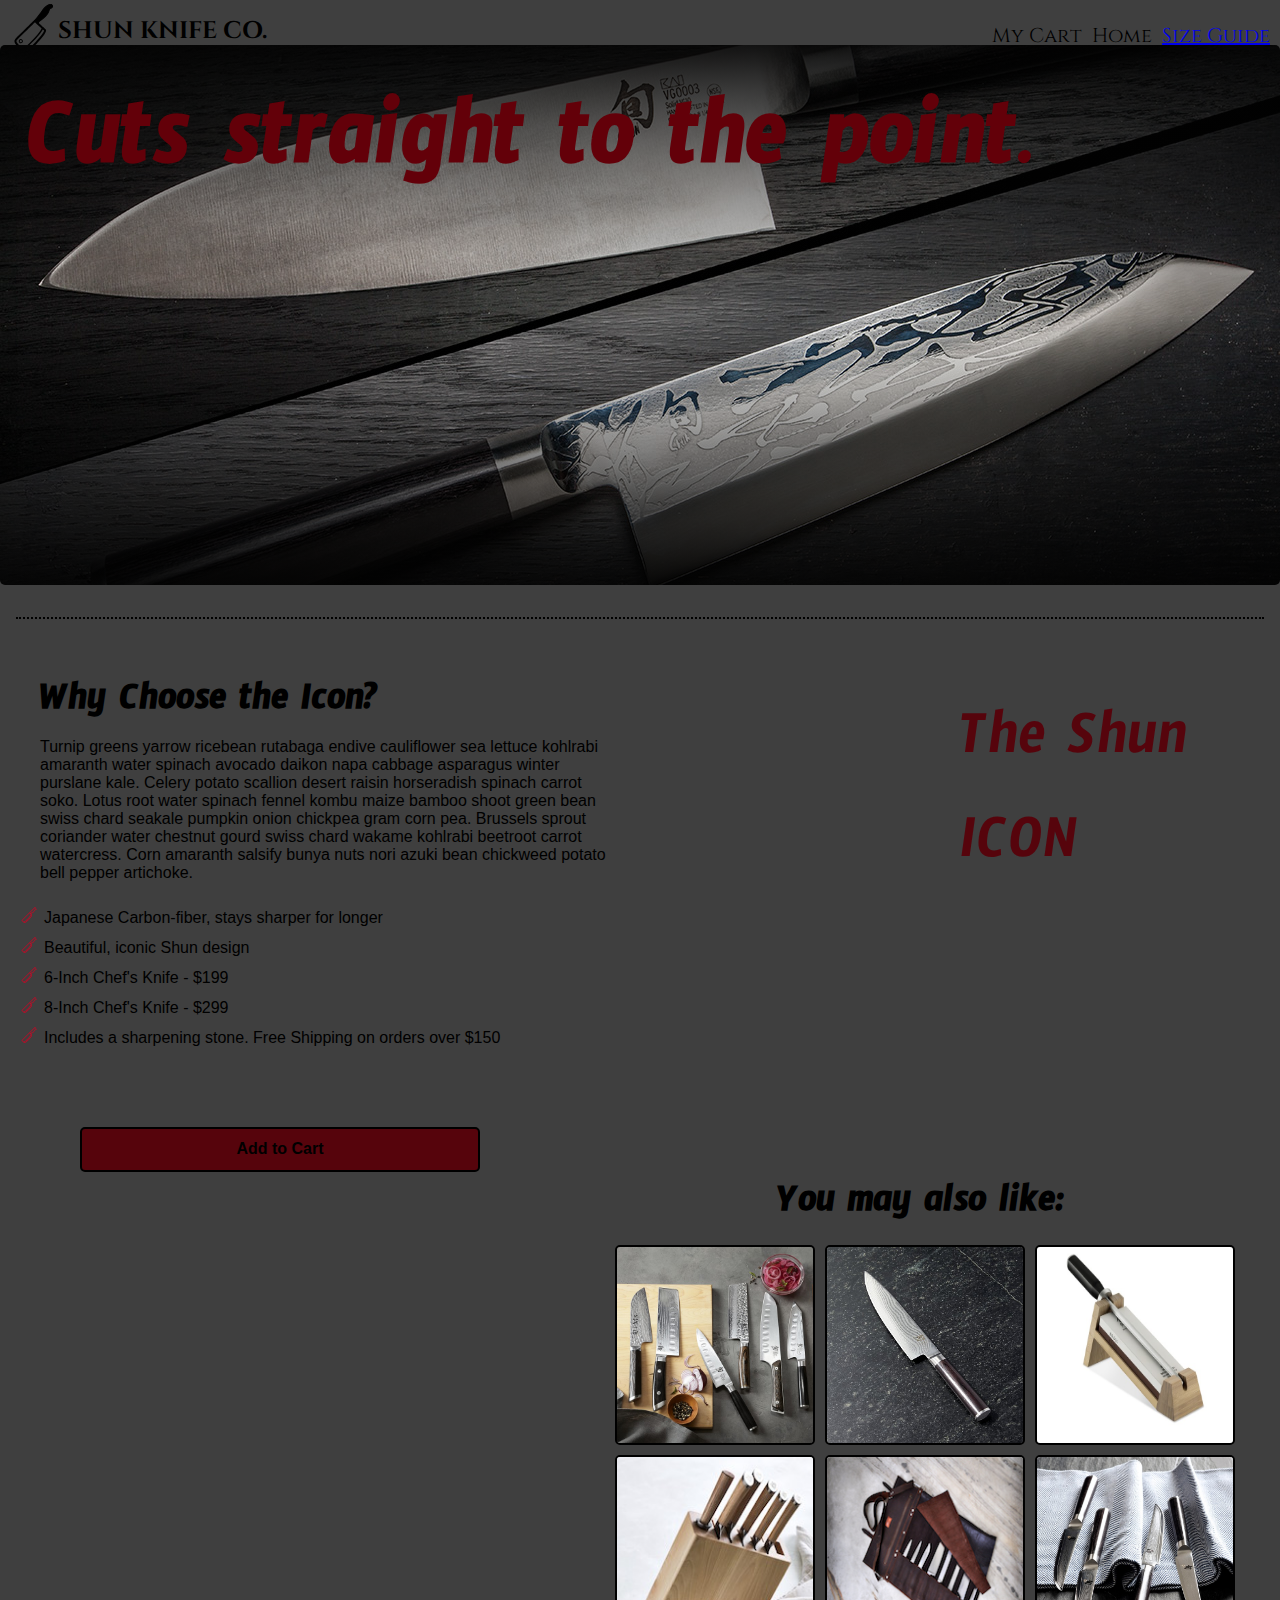
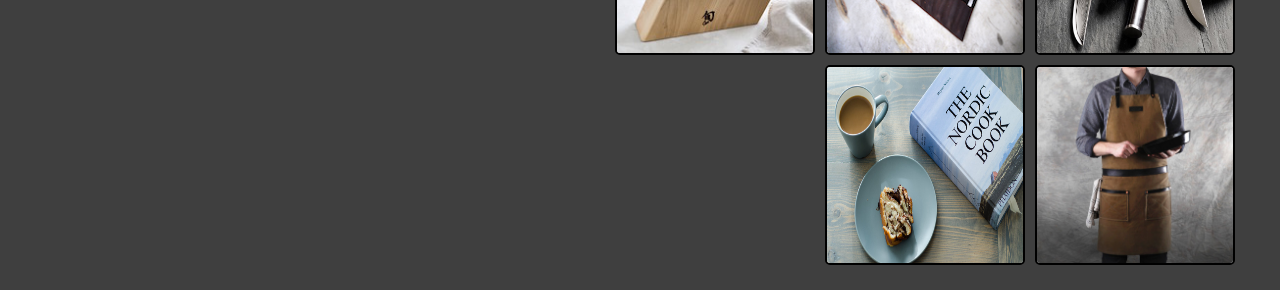
<file: index.html>
<!DOCTYPE html>
<html>
  <head>
    <link rel="shortcut icon" href="img/favicon.ico" type="image/x-icon">
    <link rel="icon" href="img/favicon.ico" type="image/x-icon">
    <link href="https://fonts.googleapis.com/css?family=Timmana" rel="stylesheet">
    <link href="https://fonts.googleapis.com/css?family=Cinzel:900|Poly" rel="stylesheet">
    <link rel="stylesheet" href="css/styles.css" type="text/css">
    <meta charset="utf-8">
    <title>Shun Knife Co.</title>
  </head>
  <body>
    <div class="nav-bar">
      <img src="img/icon-black.svg" alt="cleaver icon">
      <h4>SHUN KNIFE CO.</h4>
      <p><a href="form.html">Size Guide</a></p>
      <p>Home</p>
      <p>My Cart</p>
    </div>
    <div class="hero">
      <h2>Cuts straight to the point.</h2>
      <p>The Shun ICON</p>
    </div>
    <hr/>
    <div class="col-left">
      <h3>Why Choose the Icon?</h3>
      <p>Turnip greens yarrow ricebean rutabaga endive cauliflower sea lettuce kohlrabi amaranth water spinach avocado daikon napa cabbage asparagus winter purslane kale. Celery potato scallion desert raisin horseradish spinach carrot soko. Lotus root water spinach fennel kombu maize bamboo shoot green bean swiss chard seakale pumpkin onion chickpea gram corn pea. Brussels sprout coriander water chestnut gourd swiss chard wakame kohlrabi beetroot carrot watercress. Corn amaranth salsify bunya nuts nori azuki bean chickweed potato bell pepper artichoke.</p>
      <ul class="knife-benefits">
        <li>Japanese Carbon-fiber, stays sharper for longer</li>
        <li>Beautiful, iconic Shun design</li>
        <li>6-Inch Chef's Knife - $199</li>
        <li>8-Inch Chef's Knife - $299</li>
        <li>Includes a sharpening stone. Free Shipping on orders over $150</li>
      </ul>
      <button type="button" name="buy-button" id="buy-button">Add to Cart</button>
    </div>
    <div class="col-right">
      <h3>You may also like:</h3>
      <div class="photo-gallery">
        <img src="img/gallery1.jpg" alt="">
        <img src="img/gallery2.jpg" alt="">
        <img src="img/gallery3.jpg" alt="">
        <img src="img/gallery4.jpg" alt="">
        <img src="img/gallery5.jpg" alt="">
        <img src="img/gallery6.jpg" alt="">
        <img src="img/gallery7.jpg" alt="">
        <img src="img/gallery8.jpg" alt="">
      </div>
    </div>
  </body>
</html>
</file>
<file: css/styles.css>
* {
  box-sizing: border-box;
  margin: 0;
  padding: 0;
}

html {
  background: #3f3f3f;
  position: relative;
}

.nav-bar {
  height: 5vh;
}

.nav-bar h4 {
  font-family: 'Cinzel', serif;
  font-size: 1.5em;
  margin-left: 5px;
  padding-top: 15px;
  width: 40%
}

.nav-bar p {
  font-size: 20px;
  margin-right: 10px;
  font-family: 'Cinzel', serif;
  margin-top: -25px;
  float: right;
  display: inline;
}

.nav-bar p:hover {
  color: #878181;
}

.nav-bar img {
  float: left;
  margin-left: 10px;
  margin-top: 5px;
  transform: rotate(-93deg);
}

.hero {
  background: linear-gradient(#020202ee, transparent, #020202ee), url("../img/hero.jpg") no-repeat center;
  background-size: cover;
  height: 60vh;
  position: relative;
  border-radius: 5px;
}

.hero h2 {
  position: absolute;
  font-family: 'Timmana', sans-serif;
  color: #630009;
  font-size: 6em;
  margin-left: 2%;
  margin-top: 30px;
  letter-spacing: 1px;
}

.hero p {
  position: absolute;
  font-family: 'Timmana', sans-serif;
  color: #56040c;
  font-size: 4em;
  margin-left: 75%;
  margin-top: 650px;
}

hr {
  display: block;
  height: 20px;
  border: 0;
  border-top: 2px dotted black;
  margin: 2em 1em;
  padding: 0;
}

.col-left {
  float: left;
  margin-left: 40px;
  margin-right: 5px;
  margin-top: 2.5px;
  width: 45%;
  font-family: sans-serif;
  font-size: 1em;
}

.col-left p {
  margin-bottom: 25px;
}

.col-left li {
  margin-top: 10px;
}

.knife-benefits {
  list-style-image: url("../img/listitem.png");
  margin-left: 4px;
}

#buy-button {
  margin-top: 80px;
  width: 400px;
  height: 45px;
  border-radius: 5px;
  margin-left: 40px;
  font-size: 1em;
  background-color: #56040c;
  border: 2px solid black;
  font-weight: bold;
}

#buy-button:hover {
  opacity: 0.8;
  box-shadow: 2px 2px;
}

h3 {
  font-family: 'Timmana', sans-serif;
  font-size: 2.5em;
  display: block;
}

.col-right {
  float: right;
  margin-right: 40px;
  margin-top: 2.5px;
  width: 50%;
  margin-bottom: 20px;
}

.col-right h3 {
  text-align: center;
}

.photo-gallery img {
  width: 200px;
  height: 200px;
  border-radius: 5px;
  border: 2px solid black;
  background: #ccc;
  margin: 5px;
  float: right;
}

.photo-gallery img:hover {
  opacity: 0.5;
}
</file>
